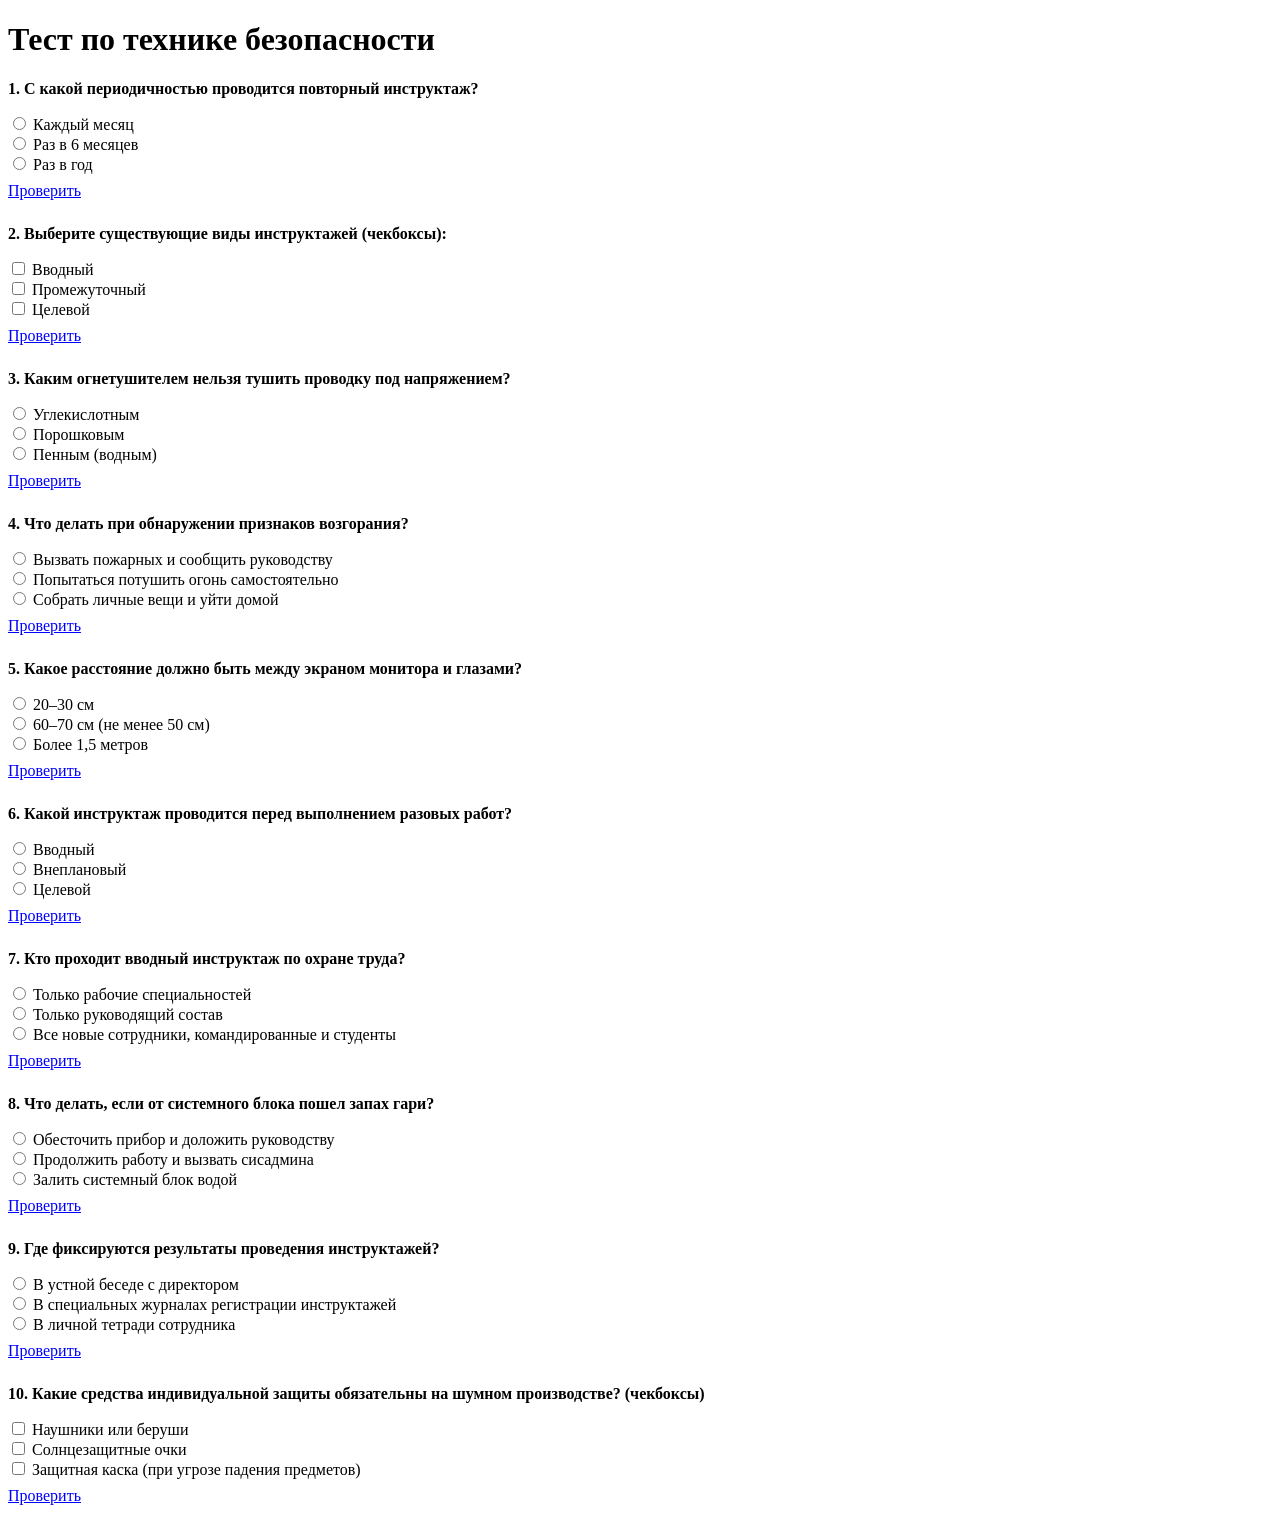
<file: index.html>
<!DOCTYPE html>
<html lang="ru">
<head>
  <meta charset="UTF-8">
  <link rel="stylesheet" href="style.css">
  <title>Тест из 10 вопросов</title>
</head>
<body>

  <h1>Тест по технике безопасности</h1>

  <!-- Вопрос 1 -->
  <div>
    <p><b>1. С какой периодичностью проводится повторный инструктаж?</b></p>
    <input type="checkbox" id="show-q1" class="hide">
    <input type="radio" name="q1" id="q1-w1"> <label for="q1-w1">Каждый месяц</label><br>
    <input type="radio" name="q1" id="q1-correct"> <label for="q1-correct">Раз в 6 месяцев</label><br>
    <input type="radio" name="q1" id="q1-w2"> <label for="q1-w2">Раз в год</label><br>
    <label for="show-q1" class="btn">Проверить</label>
    <p class="ok">Правильно!</p>
    <p class="error">Неверно.</p>
  </div>

  <!-- Вопрос 2 -->
  <div>
    <p><b>2. Выберите существующие виды инструктажей (чекбоксы):</b></p>
    <input type="checkbox" id="show-q2" class="hide">
    <input type="checkbox" id="q2-correct1"> <label for="q2-correct1">Вводный</label><br>
    <input type="checkbox" id="q2-w1"> <label for="q2-w1">Промежуточный</label><br>
    <input type="checkbox" id="q2-correct2"> <label for="q2-correct2">Целевой</label><br>
    <label for="show-q2" class="btn">Проверить</label>
    <p class="ok">Правильно!</p>
    <p class="error">Неверно.</p>
  </div>

  <!-- Вопрос 3 -->
  <div>
    <p><b>3. Каким огнетушителем нельзя тушить проводку под напряжением?</b></p>
    <input type="checkbox" id="show-q3" class="hide">
    <input type="radio" name="q3" id="q3-w1"> <label for="q3-w1">Углекислотным</label><br>
    <input type="radio" name="q3" id="q3-w2"> <label for="q3-w2">Порошковым</label><br>
    <input type="radio" name="q3" id="q3-correct"> <label for="q3-correct">Пенным (водным)</label><br>
    <label for="show-q3" class="btn">Проверить</label>
    <p class="ok">Правильно!</p>
    <p class="error">Неверно.</p>
  </div>

  <!-- Вопрос 4 -->
  <div>
    <p><b>4. Что делать при обнаружении признаков возгорания?</b></p>
    <input type="checkbox" id="show-q4" class="hide">
    <input type="radio" name="q4" id="q4-correct"> <label for="q4-correct">Вызвать пожарных и сообщить руководству</label><br>
    <input type="radio" name="q4" id="q4-w1"> <label for="q4-w1">Попытаться потушить огонь самостоятельно</label><br>
    <input type="radio" name="q4" id="q4-w2"> <label for="q4-w2">Собрать личные вещи и уйти домой</label><br>
    <label for="show-q4" class="btn">Проверить</label>
    <p class="ok">Правильно!</p>
    <p class="error">Неверно.</p>
  </div>

  <!-- Вопрос 5 -->
  <div>
    <p><b>5. Какое расстояние должно быть между экраном монитора и глазами?</b></p>
    <input type="checkbox" id="show-q5" class="hide">
    <input type="radio" name="q5" id="q5-w1"> <label for="q5-w1">20–30 см</label><br>
    <input type="radio" name="q5" id="q5-correct"> <label for="q5-correct">60–70 см (не менее 50 см)</label><br>
    <input type="radio" name="q5" id="q5-w2"> <label for="q5-w2">Более 1,5 метров</label><br>
    <label for="show-q5" class="btn">Проверить</label>
    <p class="ok">Правильно!</p>
    <p class="error">Неверно.</p>
  </div>

  <!-- Вопрос 6 -->
  <div>
    <p><b>6. Какой инструктаж проводится перед выполнением разовых работ?</b></p>
    <input type="checkbox" id="show-q6" class="hide">
    <input type="radio" name="q6" id="q6-w1"> <label for="q6-w1">Вводный</label><br>
    <input type="radio" name="q6" id="q6-w2"> <label for="q6-w2">Внеплановый</label><br>
    <input type="radio" name="q6" id="q6-correct"> <label for="q6-correct">Целевой</label><br>
    <label for="show-q6" class="btn">Проверить</label>
    <p class="ok">Правильно!</p>
    <p class="error">Неверно.</p>
  </div>

  <!-- Вопрос 7 -->
  <div>
    <p><b>7. Кто проходит вводный инструктаж по охране труда?</b></p>
    <input type="checkbox" id="show-q7" class="hide">
    <input type="radio" name="q7" id="q7-w1"> <label for="q7-w1">Только рабочие специальностей</label><br>
    <input type="radio" name="q7" id="q7-w2"> <label for="q7-w2">Только руководящий состав</label><br>
    <input type="radio" name="q7" id="q7-correct"> <label for="q7-correct">Все новые сотрудники, командированные и студенты</label><br>
    <label for="show-q7" class="btn">Проверить</label>
    <p class="ok">Правильно!</p>
    <p class="error">Неверно.</p>
  </div>

  <!-- Вопрос 8 -->
  <div>
    <p><b>8. Что делать, если от системного блока пошел запах гари?</b></p>
    <input type="checkbox" id="show-q8" class="hide">
    <input type="radio" name="q8" id="q8-correct"> <label for="q8-correct">Обесточить прибор и доложить руководству</label><br>
    <input type="radio" name="q8" id="q8-w1"> <label for="q8-w1">Продолжить работу и вызвать сисадмина</label><br>
    <input type="radio" name="q8" id="q8-w2"> <label for="q8-w2">Залить системный блок водой</label><br>
    <label for="show-q8" class="btn">Проверить</label>
    <p class="ok">Правильно!</p>
    <p class="error">Неверно.</p>
  </div>

  <!-- Вопрос 9 -->
  <div>
    <p><b>9. Где фиксируются результаты проведения инструктажей?</b></p>
    <input type="checkbox" id="show-q9" class="hide">
    <input type="radio" name="q9" id="q9-w1"> <label for="q9-w1">В устной беседе с директором</label><br>
    <input type="radio" name="q9" id="q9-correct"> <label for="q9-correct">В специальных журналах регистрации инструктажей</label><br>
    <input type="radio" name="q9" id="q9-w2"> <label for="q9-w2">В личной тетради сотрудника</label><br>
    <label for="show-q9" class="btn">Проверить</label>
    <p class="ok">Правильно!</p>
    <p class="error">Неверно.</p>
  </div>

  <!-- Вопрос 10 -->
  <div>
    <p><b>10. Какие средства индивидуальной защиты обязательны на шумном производстве? (чекбоксы)</b></p>
    <input type="checkbox" id="show-q10" class="hide">
    <input type="checkbox" id="q10-correct1"> <label for="q10-correct1">Наушники или беруши</label><br>
    <input type="checkbox" id="q10-w1"> <label for="q10-w1">Солнцезащитные очки</label><br>
    <input type="checkbox" id="q10-correct2"> <label for="q10-correct2">Защитная каска (при угрозе падения предметов)</label><br>
    <label for="show-q10" class="btn">Проверить</label>
    <p class="ok">Правильно!</p>
    <p class="error">Неверно.</p>
  </div>

</body>
</html>
</file>
<file: style.css>
/* Базовый сброс оформления */
.ok, .error, .hide {
  display: none;
}

/* Расстояние между блоками вопросов */
div {
  margin-bottom: 25px;
}

/* Текстовая кнопка проверки */
.btn {
  display: inline-block;
  margin-top: 8px;
  color: blue;
  text-decoration: underline;
  cursor: pointer;
}

/* ЛОГИКА ДЛЯ СИНГЛ-ВЫБОРА (RADIO) */
#show-q1:checked ~ #q1-correct:checked ~ .ok,
#show-q3:checked ~ #q3-correct:checked ~ .ok,
#show-q4:checked ~ #q4-correct:checked ~ .ok,
#show-q5:checked ~ #q5-correct:checked ~ .ok,
#show-q6:checked ~ #q6-correct:checked ~ .ok,
#show-q7:checked ~ #q7-correct:checked ~ .ok,
#show-q8:checked ~ #q8-correct:checked ~ .ok,
#show-q9:checked ~ #q9-correct:checked ~ .ok { display: block; }

#show-q1:checked ~ #q1-w1:checked ~ .error, #show-q1:checked ~ #q1-w2:checked ~ .error, #show-q1:checked ~ #q1-w1:not(:checked) ~ #q1-w2:not(:checked) ~ #q1-correct:not(:checked) ~ .error,
#show-q3:checked ~ #q3-w1:checked ~ .error, #show-q3:checked ~ #q3-w2:checked ~ .error, #show-q3:checked ~ #q3-w1:not(:checked) ~ #q3-w2:not(:checked) ~ #q3-correct:not(:checked) ~ .error,
#show-q4:checked ~ #q4-w1:checked ~ .error, #show-q4:checked ~ #q4-w2:checked ~ .error, #show-q4:checked ~ #q4-w1:not(:checked) ~ #q4-w2:not(:checked) ~ #q4-correct:not(:checked) ~ .error,
#show-q5:checked ~ #q5-w1:checked ~ .error, #show-q5:checked ~ #q5-w2:checked ~ .error, #show-q5:checked ~ #q5-w1:not(:checked) ~ #q5-w2:not(:checked) ~ #q5-correct:not(:checked) ~ .error,
#show-q6:checked ~ #q6-w1:checked ~ .error, #show-q6:checked ~ #q6-w2:checked ~ .error, #show-q6:checked ~ #q6-w1:not(:checked) ~ #q6-w2:not(:checked) ~ #q6-correct:not(:checked) ~ .error,
#show-q7:checked ~ #q7-w1:checked ~ .error, #show-q7:checked ~ #q7-w2:checked ~ .error, #show-q7:checked ~ #q7-w1:not(:checked) ~ #q7-w2:not(:checked) ~ #q7-correct:not(:checked) ~ .error,
#show-q8:checked ~ #q8-w1:checked ~ .error, #show-q8:checked ~ #q8-w2:checked ~ .error, #show-q8:checked ~ #q8-w1:not(:checked) ~ #q8-w2:not(:checked) ~ #q8-correct:not(:checked) ~ .error,
#show-q9:checked ~ #q9-w1:checked ~ .error, #show-q9:checked ~ #q9-w2:checked ~ .error, #show-q9:checked ~ #q9-w1:not(:checked) ~ #q9-w2:not(:checked) ~ #q9-correct:not(:checked) ~ .error { display: block; }

/* ЛОГИКА ДЛЯ МНОЖЕСТВЕННОГО ВЫБОРА (CHECKBOX) */
/* Вопрос 2 */
#show-q2:checked ~ #q2-correct1:checked ~ #q2-correct2:checked ~ #q2-w1:not(:checked) ~ .ok { display: block; }
#show-q2:checked ~ #q2-w1:checked ~ .error, #show-q2:checked ~ #q2-correct1:not(:checked) ~ .error, #show-q2:checked ~ #q2-correct2:not(:checked) ~ .error { display: block; }

/* Вопрос 10 */
#show-q10:checked ~ #q10-correct1:checked ~ #q10-correct2:checked ~ #q10-w1:not(:checked) ~ .ok { display: block; }
#show-q10:checked ~ #q10-w1:checked ~ .error, #show-q10:checked ~ #q10-correct1:not(:checked) ~ .error, #show-q10:checked ~ #q10-correct2:not(:checked) ~ .error { display: block; }
</file>
<file: test.css>
/* Базовый сброс оформления */
.ok, .error, .hide {
  display: none;
}

/* Расстояние между блоками вопросов */
div {
  margin-bottom: 25px;
}

/* Текстовая кнопка проверки */
.btn {
  display: inline-block;
  margin-top: 8px;
  color: blue;
  text-decoration: underline;
  cursor: pointer;
}

/* ЛОГИКА ДЛЯ СИНГЛ-ВЫБОРА (RADIO) */
#show-q1:checked ~ #q1-correct:checked ~ .ok,
#show-q3:checked ~ #q3-correct:checked ~ .ok,
#show-q4:checked ~ #q4-correct:checked ~ .ok,
#show-q5:checked ~ #q5-correct:checked ~ .ok,
#show-q6:checked ~ #q6-correct:checked ~ .ok,
#show-q7:checked ~ #q7-correct:checked ~ .ok,
#show-q8:checked ~ #q8-correct:checked ~ .ok,
#show-q9:checked ~ #q9-correct:checked ~ .ok { display: block; }

#show-q1:checked ~ #q1-w1:checked ~ .error, #show-q1:checked ~ #q1-w2:checked ~ .error, #show-q1:checked ~ #q1-w1:not(:checked) ~ #q1-w2:not(:checked) ~ #q1-correct:not(:checked) ~ .error,
#show-q3:checked ~ #q3-w1:checked ~ .error, #show-q3:checked ~ #q3-w2:checked ~ .error, #show-q3:checked ~ #q3-w1:not(:checked) ~ #q3-w2:not(:checked) ~ #q3-correct:not(:checked) ~ .error,
#show-q4:checked ~ #q4-w1:checked ~ .error, #show-q4:checked ~ #q4-w2:checked ~ .error, #show-q4:checked ~ #q4-w1:not(:checked) ~ #q4-w2:not(:checked) ~ #q4-correct:not(:checked) ~ .error,
#show-q5:checked ~ #q5-w1:checked ~ .error, #show-q5:checked ~ #q5-w2:checked ~ .error, #show-q5:checked ~ #q5-w1:not(:checked) ~ #q5-w2:not(:checked) ~ #q5-correct:not(:checked) ~ .error,
#show-q6:checked ~ #q6-w1:checked ~ .error, #show-q6:checked ~ #q6-w2:checked ~ .error, #show-q6:checked ~ #q6-w1:not(:checked) ~ #q6-w2:not(:checked) ~ #q6-correct:not(:checked) ~ .error,
#show-q7:checked ~ #q7-w1:checked ~ .error, #show-q7:checked ~ #q7-w2:checked ~ .error, #show-q7:checked ~ #q7-w1:not(:checked) ~ #q7-w2:not(:checked) ~ #q7-correct:not(:checked) ~ .error,
#show-q8:checked ~ #q8-w1:checked ~ .error, #show-q8:checked ~ #q8-w2:checked ~ .error, #show-q8:checked ~ #q8-w1:not(:checked) ~ #q8-w2:not(:checked) ~ #q8-correct:not(:checked) ~ .error,
#show-q9:checked ~ #q9-w1:checked ~ .error, #show-q9:checked ~ #q9-w2:checked ~ .error, #show-q9:checked ~ #q9-w1:not(:checked) ~ #q9-w2:not(:checked) ~ #q9-correct:not(:checked) ~ .error { display: block; }

/* ЛОГИКА ДЛЯ МНОЖЕСТВЕННОГО ВЫБОРА (CHECKBOX) */
/* Вопрос 2 */
#show-q2:checked ~ #q2-correct1:checked ~ #q2-correct2:checked ~ #q2-w1:not(:checked) ~ .ok { display: block; }
#show-q2:checked ~ #q2-w1:checked ~ .error, #show-q2:checked ~ #q2-correct1:not(:checked) ~ .error, #show-q2:checked ~ #q2-correct2:not(:checked) ~ .error { display: block; }

/* Вопрос 10 */
#show-q10:checked ~ #q10-correct1:checked ~ #q10-correct2:checked ~ #q10-w1:not(:checked) ~ .ok { display: block; }
#show-q10:checked ~ #q10-w1:checked ~ .error, #show-q10:checked ~ #q10-correct1:not(:checked) ~ .error, #show-q10:checked ~ #q10-correct2:not(:checked) ~ .error { display: block; }
</file>
